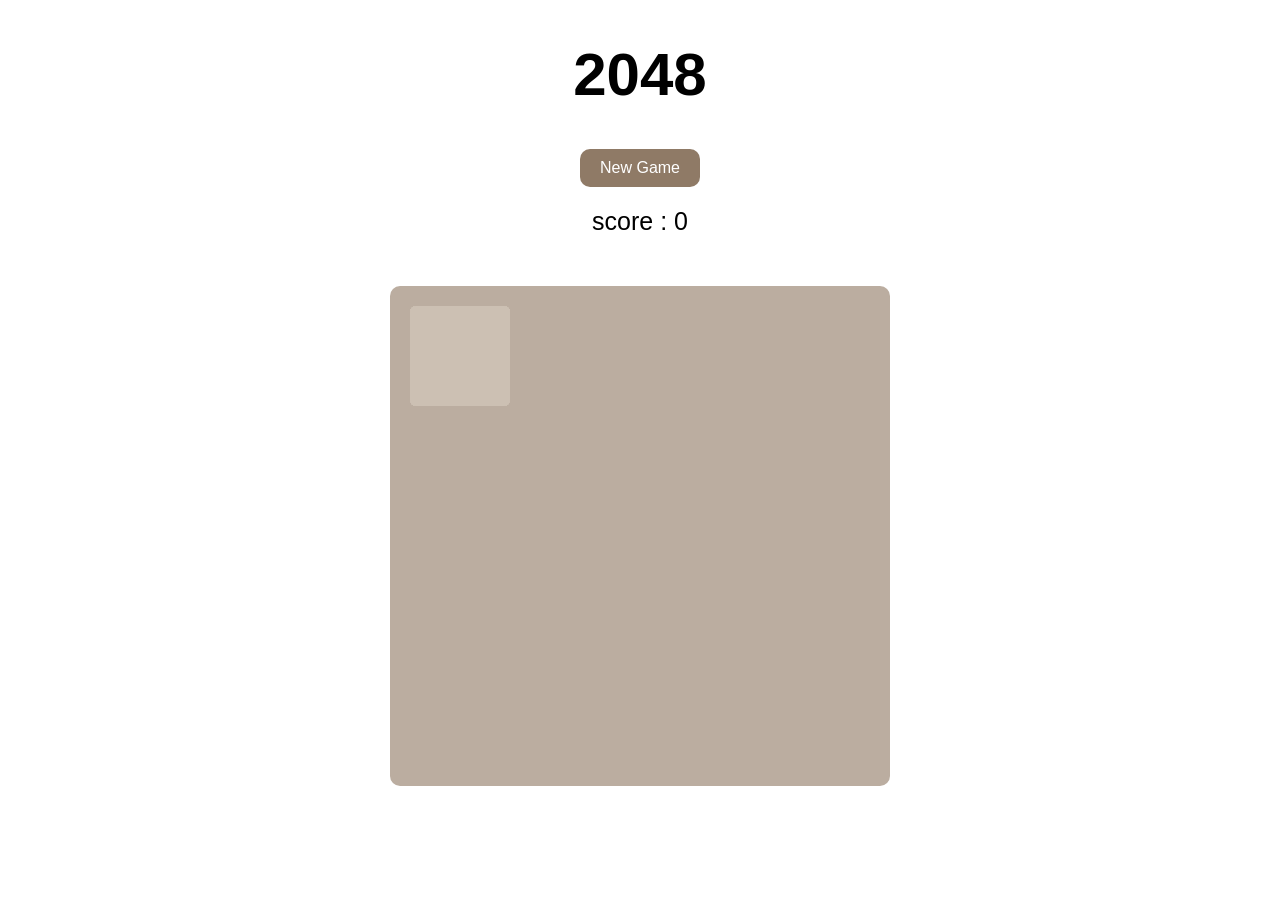
<file: index.html>
<!DOCTYPE html>
<html>
<head>
    <title>2048</title>
    <link rel="stylesheet" type="text/css" href="PC/2048.css" />

    <script type="text/javascript" src="http://libs.baidu.com/jquery/1.9.0/jquery.min.js"></script>
    <script type="text/javascript" src="PC/support2048.js"></script>
    <script type="text/javascript" src="PC/showanimation2048.js"></script>
    <script type="text/javascript" src="PC/main2048.js"></script>
</head>
<body>
    <header>
        <h1>2048</h1>
        <a href="javascript:newgame();" id="newgamebutton">New Game</a>
        <p>score : <span id="score">0</span></p>
    </header>

    <div id="grid-container">
        <div class="grid-cell" id="grid-cell-0-0"></div>
        <div class="grid-cell" id="grid-cell-0-1"></div>
        <div class="grid-cell" id="grid-cell-0-2"></div>
        <div class="grid-cell" id="grid-cell-0-3"></div>

        <div class="grid-cell" id="grid-cell-1-0"></div>
        <div class="grid-cell" id="grid-cell-1-1"></div>
        <div class="grid-cell" id="grid-cell-1-2"></div>
        <div class="grid-cell" id="grid-cell-1-3"></div>

        <div class="grid-cell" id="grid-cell-2-0"></div>
        <div class="grid-cell" id="grid-cell-2-1"></div>
        <div class="grid-cell" id="grid-cell-2-2"></div>
        <div class="grid-cell" id="grid-cell-2-3"></div>

        <div class="grid-cell" id="grid-cell-3-0"></div>
        <div class="grid-cell" id="grid-cell-3-1"></div>
        <div class="grid-cell" id="grid-cell-3-2"></div>
        <div class="grid-cell" id="grid-cell-3-3"></div>
    </div>
</body>
</html>
</file>
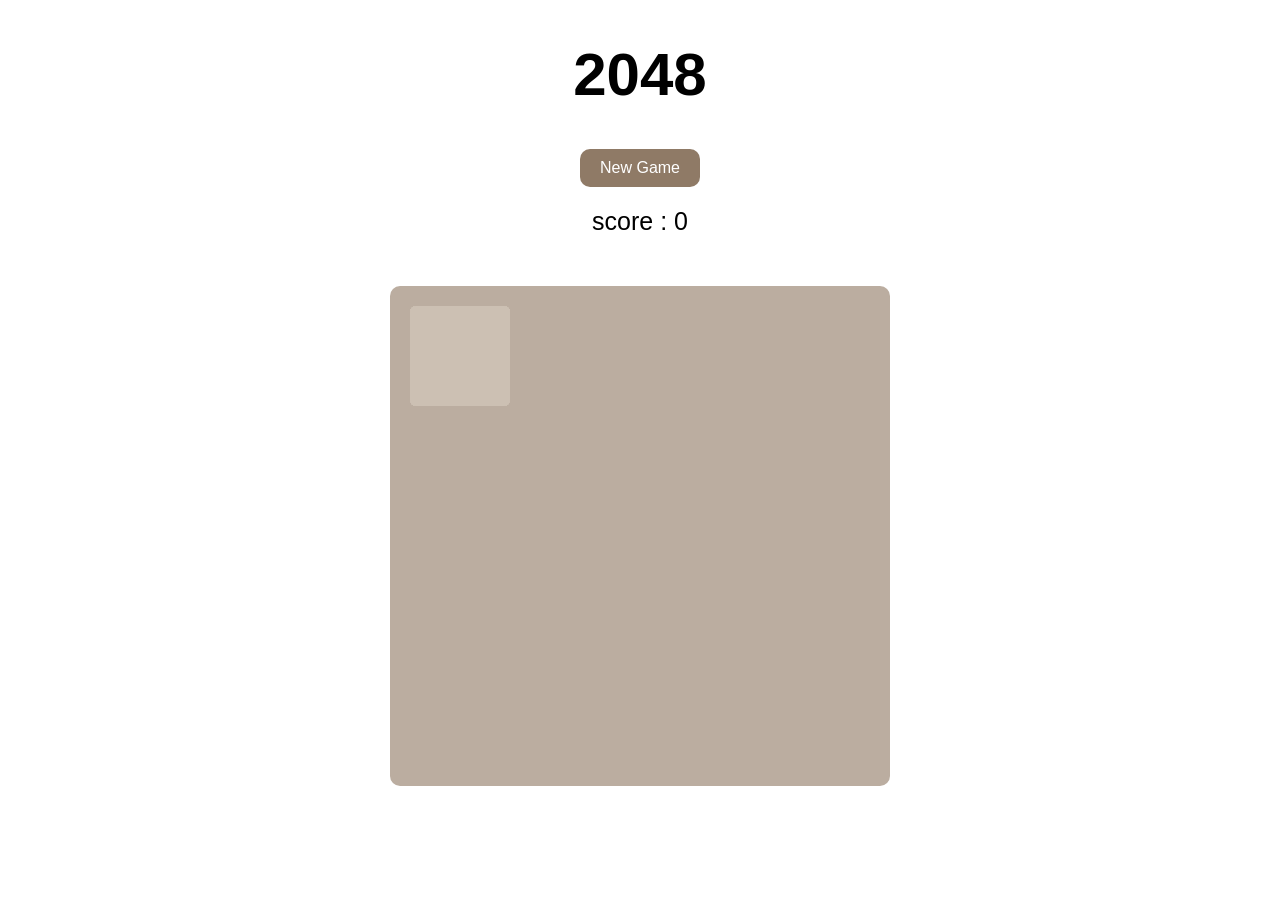
<file: PC/index.html>
<!DOCTYPE html>
<html>
<head>
    <title>2048</title>
    <link rel="stylesheet" type="text/css" href="2048.css" />

    <script type="text/javascript" src="http://libs.baidu.com/jquery/1.9.0/jquery.min.js"></script>
    <script type="text/javascript" src="support2048.js"></script>
    <script type="text/javascript" src="showanimation2048.js"></script>
    <script type="text/javascript" src="main2048.js"></script>
</head>
<body>
    <header>
        <h1>2048</h1>
        <a href="javascript:newgame();" id="newgamebutton">New Game</a>
        <p>score : <span id="score">0</span></p>
    </header>

    <div id="grid-container">
        <div class="grid-cell" id="grid-cell-0-0"></div>
        <div class="grid-cell" id="grid-cell-0-1"></div>
        <div class="grid-cell" id="grid-cell-0-2"></div>
        <div class="grid-cell" id="grid-cell-0-3"></div>

        <div class="grid-cell" id="grid-cell-1-0"></div>
        <div class="grid-cell" id="grid-cell-1-1"></div>
        <div class="grid-cell" id="grid-cell-1-2"></div>
        <div class="grid-cell" id="grid-cell-1-3"></div>

        <div class="grid-cell" id="grid-cell-2-0"></div>
        <div class="grid-cell" id="grid-cell-2-1"></div>
        <div class="grid-cell" id="grid-cell-2-2"></div>
        <div class="grid-cell" id="grid-cell-2-3"></div>

        <div class="grid-cell" id="grid-cell-3-0"></div>
        <div class="grid-cell" id="grid-cell-3-1"></div>
        <div class="grid-cell" id="grid-cell-3-2"></div>
        <div class="grid-cell" id="grid-cell-3-3"></div>
    </div>
</body>
</html>
</file>
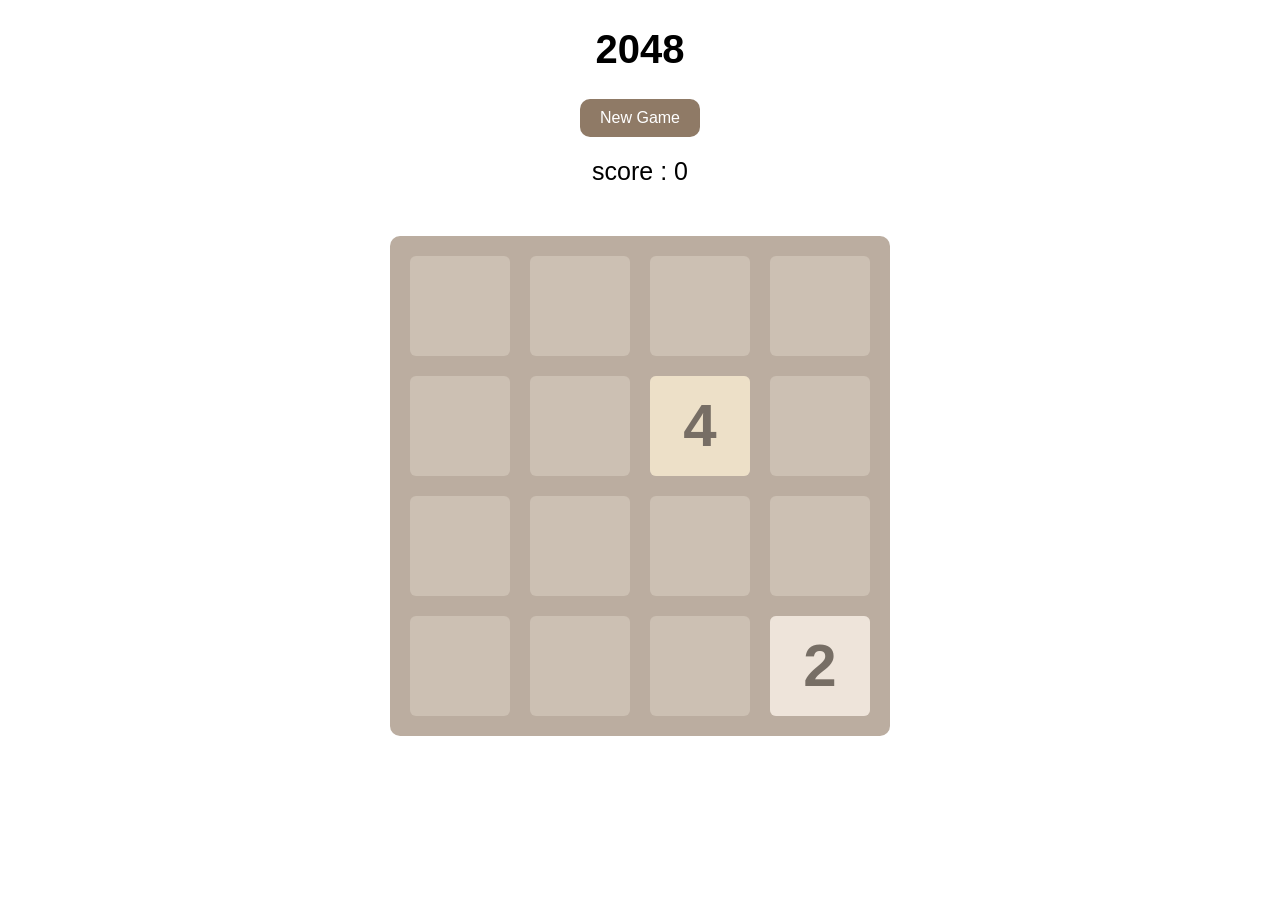
<file: yidong/index.html>
<!DOCTYPE html>
<html>
<head>
    <title>2048</title>
    <meta name="viewport" content="width=device-width,height=device-height,initial-scale=1.0,minimum-scale=1.0,maximum-scale=1.0,user-scalable=no" />
    <link rel="stylesheet" type="text/css" href="2048.css" />

    <script type="text/javascript" src="jquery-2.1.4.min.js"></script>
    <script type="text/javascript" src="support2048.js"></script>
    <script type="text/javascript" src="showanimation2048.js"></script>
    <script type="text/javascript" src="main2048.js"></script>
</head>
<body>
    <header>
        <h1>2048</h1>
        <a href="javascript:newgame();" id="newgamebutton">New Game</a>
        <p>score : <span id="score">0</span></p>
    </header>

    <div id="grid-container">
        <div class="grid-cell" id="grid-cell-0-0"></div>
        <div class="grid-cell" id="grid-cell-0-1"></div>
        <div class="grid-cell" id="grid-cell-0-2"></div>
        <div class="grid-cell" id="grid-cell-0-3"></div>

        <div class="grid-cell" id="grid-cell-1-0"></div>
        <div class="grid-cell" id="grid-cell-1-1"></div>
        <div class="grid-cell" id="grid-cell-1-2"></div>
        <div class="grid-cell" id="grid-cell-1-3"></div>

        <div class="grid-cell" id="grid-cell-2-0"></div>
        <div class="grid-cell" id="grid-cell-2-1"></div>
        <div class="grid-cell" id="grid-cell-2-2"></div>
        <div class="grid-cell" id="grid-cell-2-3"></div>

        <div class="grid-cell" id="grid-cell-3-0"></div>
        <div class="grid-cell" id="grid-cell-3-1"></div>
        <div class="grid-cell" id="grid-cell-3-2"></div>
        <div class="grid-cell" id="grid-cell-3-3"></div>
    </div>
</body>
</html>
</file>
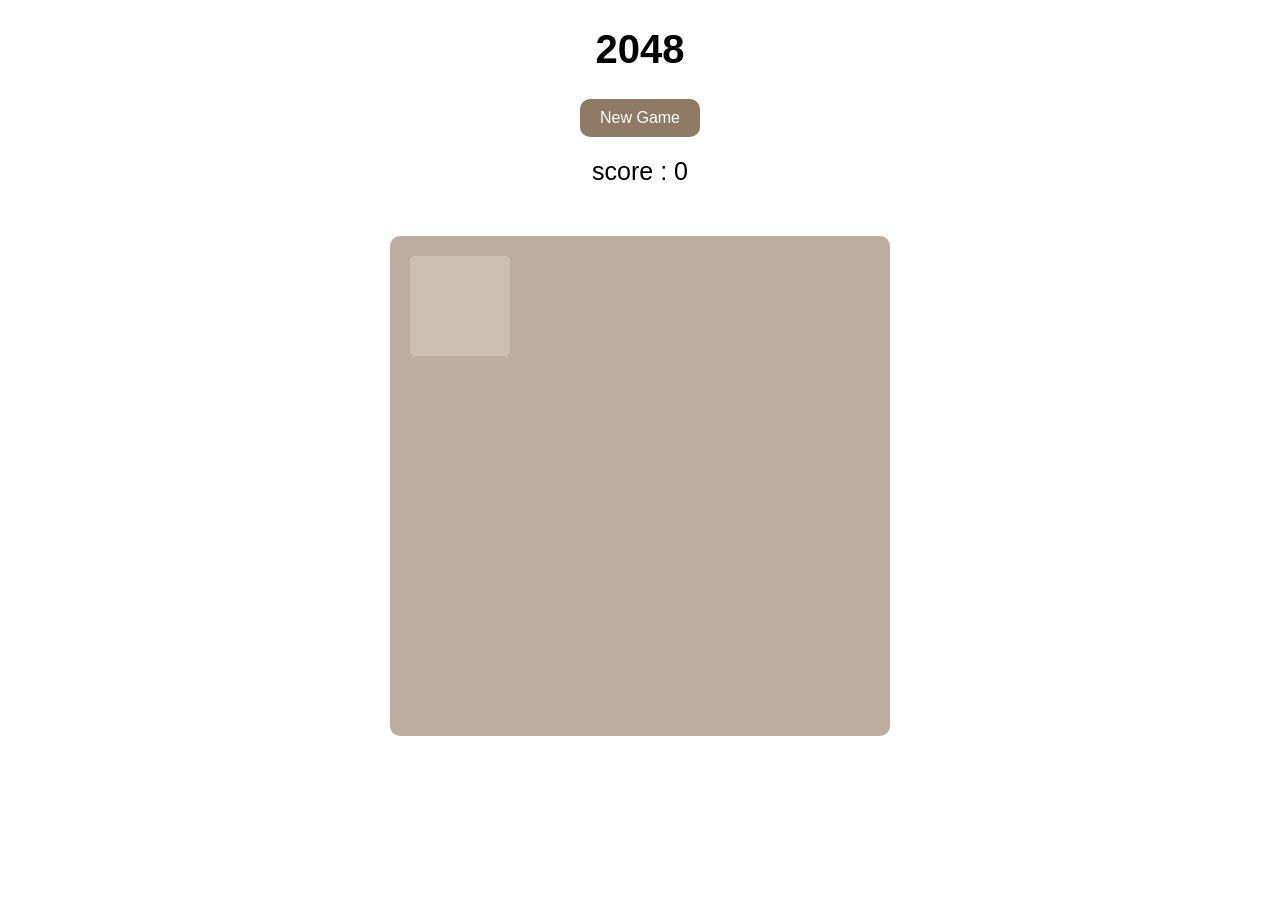
<file: yidong/2048game.html>
<!DOCTYPE html>
<html>
<head>
    <title>2048game</title>
    <meta http-equiv="content-type" content="text/html; charset=UTF-8">
    <link rel="stylesheet" type="text/css" href="2048.css" />

    <script type="text/javascript" src="http://libs.baidu.com/jquery/1.9.0/jquery.min.js"></script>
    <script type="text/javascript" src="2048.js"></script>
</head>
<body>
    <header>
        <h1>2048</h1>
        <a href="javascript:newgame();" id="newgamebutton">New Game</a>
        <p>score : <span id="score">0</span></p>
    </header>

    <div id="grid-container">
        <div class="grid-cell" id="grid-cell-0-0"></div>
        <div class="grid-cell" id="grid-cell-0-1"></div>
        <div class="grid-cell" id="grid-cell-0-2"></div>
        <div class="grid-cell" id="grid-cell-0-3"></div>

        <div class="grid-cell" id="grid-cell-1-0"></div>
        <div class="grid-cell" id="grid-cell-1-1"></div>
        <div class="grid-cell" id="grid-cell-1-2"></div>
        <div class="grid-cell" id="grid-cell-1-3"></div>

        <div class="grid-cell" id="grid-cell-2-0"></div>
        <div class="grid-cell" id="grid-cell-2-1"></div>
        <div class="grid-cell" id="grid-cell-2-2"></div>
        <div class="grid-cell" id="grid-cell-2-3"></div>

        <div class="grid-cell" id="grid-cell-3-0"></div>
        <div class="grid-cell" id="grid-cell-3-1"></div>
        <div class="grid-cell" id="grid-cell-3-2"></div>
        <div class="grid-cell" id="grid-cell-3-3"></div>
    </div>
</body>
</html>
</file>
<file: PC/2048.css>
/**
 * Created by liuyubobobo on 14-4-11.
 * my site: http://www.liuyubobobo.com
 */

header{
    display:block;
    margin:0 auto;
    width:500px;
    text-align:center;
}

header h1{
    font-family:Arial;
    font-size:60px;
    font-weight:bold;
}

header #newgamebutton{
    display:block;
    margin:20px auto;

    width:100px;
    padding:10px 10px;
    background-color:#8f7a66;

    font-family:Arial;
    color:white;

    border-radius:10px;
    text-decoration:none;
}
header #newgamebutton:hover{
    background-color:#9f8b77;
}

header p{
    font-family:Arial;
    font-size:25px;
    margin:20px auto;
}

#grid-container{
    width:460px;
    height:460px;
    padding:20px;

    margin:50px auto;
    background-color:#bbada0;

    border-radius: 10px;
    position: relative;
}

.grid-cell{
    width:100px;
    height:100px;
    border-radius: 6px;
    background-color:#ccc0b3;

    position: absolute;
}

.number-cell{
    border-radius: 6px;

    font-family: Arial;
    font-weight:bold;
    font-size:60px;
    line-height:100px;
    text-align:center;

    position:absolute;
}
</file>
<file: yidong/2048.css>
/**
 * Created by liuyubobobo on 14-4-11.
 * my site: http://www.liuyubobobo.com
 */

header{
    display:block;
    margin:0 auto;
    width:100%;
    text-align:center;
}

header h1{
    font-family:Arial;
    font-size:40px;
    font-weight:bold;
}

header #newgamebutton{
    display:block;
    margin:20px auto;

    width:100px;
    padding:10px 10px;
    background-color:#8f7a66;

    font-family:Arial;
    color:white;

    border-radius:10px;
    text-decoration:none;
}
header #newgamebutton:hover{
    background-color:#9f8b77;
}

header p{
    font-family:Arial;
    font-size:25px;
    margin:20px auto;
}

#grid-container{
    width:460px;
    height:460px;
    padding:20px;

    margin:50px auto;
    background-color:#bbada0;

    border-radius: 10px;
    position: relative;
}

.grid-cell{
    width:100px;
    height:100px;
    border-radius: 6px;
    background-color:#ccc0b3;

    position: absolute;
}

.number-cell{
    border-radius: 6px;

    font-family: Arial;
    font-weight:bold;
    font-size:60px;
    line-height:100px;
    text-align:center;

    position:absolute;
}
</file>
